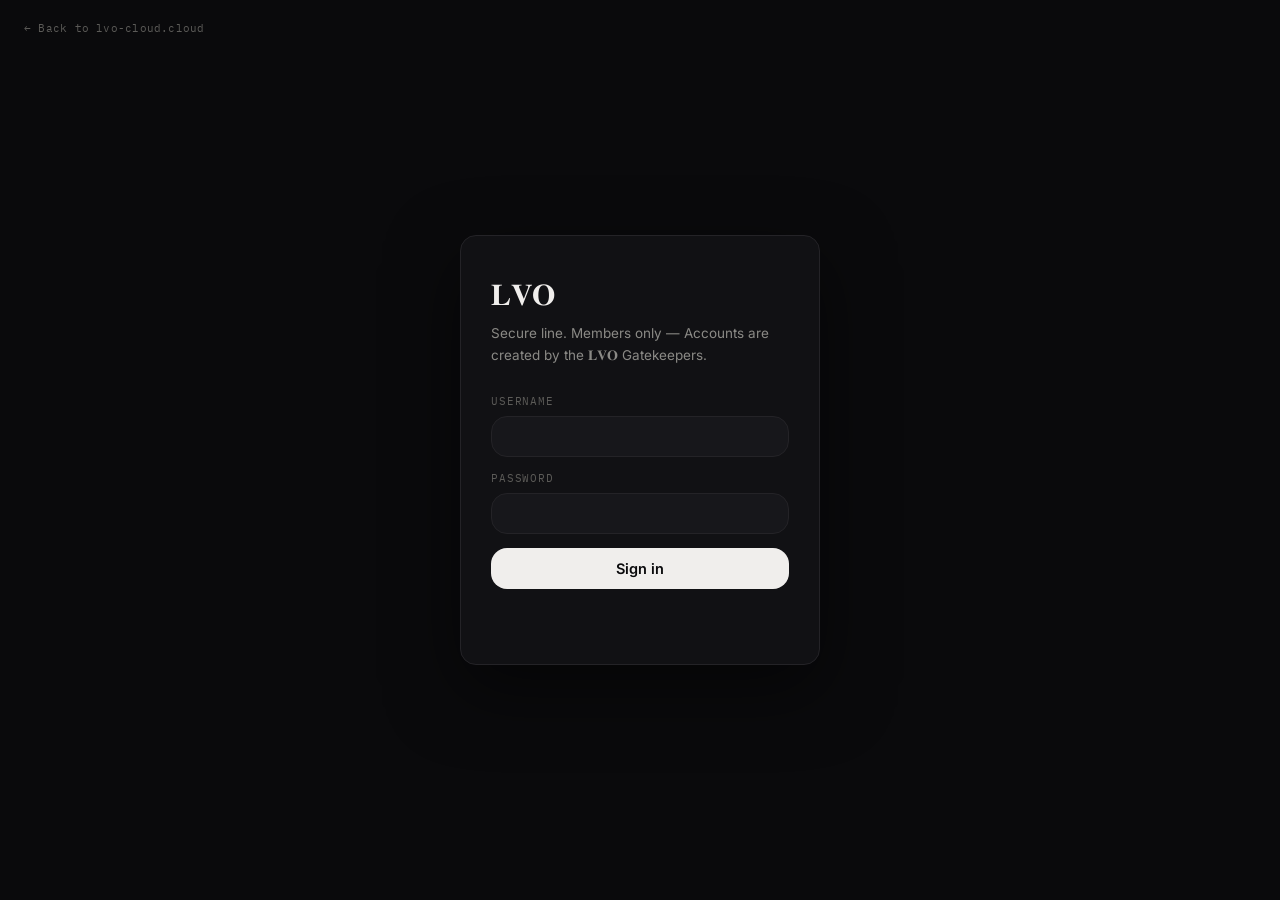
<file: index.html>
<!DOCTYPE html>
<html lang="en">
<head>
<meta charset="UTF-8" />
<meta name="viewport" content="width=device-width, initial-scale=1, maximum-scale=1, viewport-fit=cover" />
<title>𝐋𝐕𝐎 — chat</title>
<link rel="preconnect" href="https://fonts.googleapis.com">
<link rel="preconnect" href="https://fonts.gstatic.com" crossorigin>
<link href="https://fonts.googleapis.com/css2?family=Fraunces:opsz,wght@9..144,500;9..144,600&family=Inter:wght@400;500;600&family=IBM+Plex+Mono:wght@400;500&display=swap" rel="stylesheet">
<link rel="stylesheet" href="app.css?v=20260908c" />
<link rel="icon" type="image/png" href="assets/logo.png"/>
<link rel="apple-touch-icon" href="assets/logo.png"/>

<!--
  TEAMS-STYLE ADDITIONS (new).
  This block is self-contained so it works even before app.css picks up
  matching rules — it only defines classes that didn't exist before
  (top-tabs, search, calendar, news). It reuses your existing CSS
  variables (--panel-raised, etc.) where they're already relied on
  elsewhere in the app, and falls back sanely if they're undefined.
-->
<style>
  :root{
    --teams-accent: var(--accent, #5b5fc7);
    --teams-accent-hover: var(--accent-hover, #4649a8);
    --teams-border: var(--border, rgba(127,127,127,.18));
    --teams-surface: var(--panel-raised, #1e1f26);
  }

  /* ---- top tab row (Chat / Calendar / News), Teams left-rail style ---- */
  .top-tabs{
    display:flex;
    gap:4px;
    padding:8px 10px 4px;
    border-bottom:1px solid var(--teams-border);
  }
  .top-tab{
    flex:1;
    display:flex;
    flex-direction:column;
    align-items:center;
    gap:2px;
    padding:7px 4px;
    border:none;
    background:transparent;
    border-radius:8px;
    cursor:pointer;
    font-family:inherit;
    font-size:11px;
    color:inherit;
    opacity:.65;
  }
  .top-tab .top-tab-icon{ font-size:16px; line-height:1; }
  .top-tab:hover{ opacity:.9; background:rgba(127,127,127,.08); }
  .top-tab.active{ opacity:1; background:rgba(91,95,199,.14); color:var(--teams-accent); box-shadow:inset 0 0 0 1px rgba(91,95,199,.35); }

  /* ---- global search (Teams "Search or type a command") ---- */
  .global-search{ position:relative; padding:8px 10px; }
  .global-search input{
    width:100%;
    box-sizing:border-box;
    padding:8px 10px 8px 30px;
    border-radius:6px;
    border:1px solid var(--teams-border);
    background:rgba(127,127,127,.08);
    color:inherit;
    font-family:inherit;
    font-size:13px;
  }
  .global-search::before{
    content:"🔍";
    position:absolute;
    left:19px; top:17px;
    font-size:12px;
    opacity:.6;
    pointer-events:none;
  }
  .search-results{
    position:absolute;
    left:10px; right:10px; top:100%;
    z-index:40;
    background:var(--teams-surface);
    border:1px solid var(--teams-border);
    border-radius:8px;
    box-shadow:0 8px 24px rgba(0,0,0,.35);
    max-height:70vh;
    overflow-y:auto;
    padding:6px 0;
  }
  .search-results.hidden{ display:none; }
  .search-section-label{
    font-size:10.5px; letter-spacing:.06em; text-transform:uppercase;
    opacity:.55; padding:8px 12px 4px;
  }
  .search-result-row{
    display:flex; align-items:center; gap:8px;
    width:100%; text-align:left;
    padding:7px 12px;
    border:none; background:transparent; color:inherit;
    font-family:inherit; font-size:13px; cursor:pointer;
  }
  .search-result-row:hover{ background:rgba(127,127,127,.1); }
  .search-result-sub{ opacity:.6; font-size:11.5px; margin-left:auto; padding-left:8px; white-space:nowrap; }
  .search-empty{ padding:10px 12px; opacity:.6; font-size:12.5px; }

  /* ---- shared full-pane view (Calendar / News sit where chat sits) ---- */
  .full-view{ padding:22px 26px; overflow-y:auto; height:100%; box-sizing:border-box; }
  .full-view-header{
    display:flex; align-items:center; justify-content:space-between;
    margin-bottom:16px; gap:12px; flex-wrap:wrap;
  }
  .full-view-header h1{ font-family:'Fraunces', serif; font-size:22px; margin:0; }

  /* ---- calendar ---- */
  .cal-nav{ display:flex; align-items:center; gap:10px; }
  .cal-nav button{ background:transparent; border:1px solid var(--teams-border); border-radius:6px; color:inherit; cursor:pointer; padding:4px 9px; }
  .cal-month-label{ font-weight:600; min-width:150px; text-align:center; }
  .calendar-grid{
    display:grid; grid-template-columns:repeat(7,1fr); gap:6px; margin-bottom:20px;
  }
  .calendar-dow{ text-align:center; font-size:11px; opacity:.55; padding-bottom:4px; text-transform:uppercase; letter-spacing:.05em; }
  .calendar-day{
    min-height:78px; border:1px solid var(--teams-border); border-radius:8px;
    padding:6px; font-size:12px; cursor:pointer; position:relative;
    display:flex; flex-direction:column; gap:3px;
  }
  .calendar-day.other-month{ opacity:.35; }
  .calendar-day.today{ box-shadow:inset 0 0 0 2px var(--teams-accent); }
  .calendar-day.selected{ background:rgba(91,95,199,.14); }
  .calendar-day .day-num{ font-weight:600; }
  .calendar-day .day-dot-row{ display:flex; gap:3px; flex-wrap:wrap; }
  .calendar-day .day-dot{ width:6px; height:6px; border-radius:50%; background:var(--teams-accent); }
  .day-events-panel{ border-top:1px solid var(--teams-border); padding-top:14px; }
  .event-item{
    display:flex; gap:10px; align-items:flex-start;
    padding:10px 12px; border:1px solid var(--teams-border); border-radius:8px; margin-bottom:8px;
  }
  .event-time{ font-family:'IBM Plex Mono', monospace; font-size:12px; opacity:.7; min-width:56px; }
  .event-body{ flex:1; }
  .event-title{ font-weight:600; margin-bottom:2px; }
  .event-desc{ opacity:.75; font-size:12.5px; }
  .event-remove{ background:none; border:none; color:inherit; opacity:.5; cursor:pointer; }
  .event-remove:hover{ opacity:1; }

  /* ---- news / announcements feed ---- */
  .news-compose{ border:1px solid var(--teams-border); border-radius:10px; padding:14px; margin-bottom:20px; }
  .news-compose input, .news-compose textarea{
    width:100%; box-sizing:border-box; padding:9px 10px; border-radius:6px;
    border:1px solid var(--teams-border); background:rgba(127,127,127,.06);
    color:inherit; font-family:inherit; font-size:13.5px; margin-bottom:8px;
  }
  .news-compose textarea{ min-height:70px; resize:vertical; }
  .news-post{ border:1px solid var(--teams-border); border-radius:10px; padding:16px; margin-bottom:14px; }
  .news-post.pinned{ box-shadow:inset 0 0 0 1px var(--teams-accent); }
  .news-post-head{ display:flex; align-items:baseline; gap:8px; margin-bottom:6px; }
  .news-post-title{ font-weight:700; font-size:15px; }
  .news-post-meta{ opacity:.55; font-size:11.5px; margin-left:auto; }
  .news-post-body{ white-space:pre-wrap; font-size:13.5px; line-height:1.5; }
  .news-pin-tag{ font-size:10px; text-transform:uppercase; letter-spacing:.05em; color:var(--teams-accent); border:1px solid var(--teams-accent); border-radius:4px; padding:1px 5px; }

  /* ---- mobile: calendar/news share the chat-back-btn's existing
     show/hide-on-mobile rule (it's already wired to your breakpoint),
     so #calendar-back-btn/#news-back-btn need no extra media query.
     The grid itself still needs to shrink so 7 columns fit a phone
     screen. ---- */
  @media (max-width: 560px){
    .full-view{ padding:14px 12px; }
    .full-view-header{ gap:8px; }
    .full-view-header h1{ font-size:18px; }
    .cal-nav{ gap:6px; flex-wrap:wrap; }
    .cal-month-label{ min-width:auto; font-size:13px; }
    .calendar-grid{ gap:3px; }
    .calendar-day{ min-height:44px; padding:3px; font-size:10px; border-radius:5px; }
    .calendar-day .day-dot{ width:4px; height:4px; }
    .news-post{ padding:12px; }
  }
</style>
</head>
<body>

<!-- ---------------- Login ---------------- -->
<section id="login-screen">
  <a class="back-to-site login-back" href="https://online.lvo-cloud.cloud">← Back to lvo-cloud.cloud</a>
  <form class="login-card" id="login-form">
    <p class="wordmark">𝐋𝐕𝐎</p>
    <p class="tagline">Secure line. Members only — Accounts are created by the 𝐋𝐕𝐎 Gatekeepers.</p>

    <div class="field">
      <label for="login-username">Username</label>
      <input id="login-username" type="text" autocomplete="username" required />
    </div>
    <div class="field">
      <label for="login-password">Password</label>
      <input id="login-password" type="password" autocomplete="current-password" required />
    </div>
    <button class="btn" type="submit" id="login-submit">Sign in</button>
    <p class="error-text" id="login-error"></p>
  </form>
</section>

<!-- ---------------- Force password change (first login) ---------------- -->
<div class="modal-backdrop hidden" id="pwd-modal">
  <div class="modal">
    <h2>Set a new password</h2>
    <p class="subhead">Your admin created this account with a temporary password. Choose your own before continuing.</p>
    <div class="field">
      <label for="pwd-new">New password (8+ characters)</label>
      <input id="pwd-new" type="password" autocomplete="new-password" />
    </div>
    <p class="error-text" id="pwd-error"></p>
    <div class="modal-actions">
      <button class="btn" id="pwd-save">Save and continue</button>
    </div>
  </div>
</div>

<!-- ---------------- App ---------------- -->
<section id="app-screen" class="hidden">
  <aside class="rail" id="rail">
    <div class="rail-header">
      <p class="rail-brand">𝐋𝐕𝐎</p>
      <a class="back-to-site" href="https://online.lvo-cloud.cloud">← lvo-cloud.cloud</a>
      <div class="me-row">
        <div class="avatar avatar-sm" id="me-avatar"></div>
        <span class="me-name" id="me-name"></span>
        <span class="leader-badge hidden" id="leader-badge">LEADER</span>
        <button class="icon-btn" id="open-avatar-modal" title="Change your image">✎</button>
      </div>
    </div>

    <!-- NEW: Teams-style top tabs -->
    <nav class="top-tabs" id="top-tabs">
      <button class="top-tab active" data-tab="chat" type="button">
        <span class="top-tab-icon">💬</span><span>Chat</span>
      </button>
      <button class="top-tab" data-tab="calendar" type="button">
        <span class="top-tab-icon">📅</span><span>Calendar</span>
      </button>
      <button class="top-tab" data-tab="news" type="button">
        <span class="top-tab-icon">📰</span><span>News</span>
      </button>
    </nav>

    <!-- NEW: global search (Teams "Search or type a command") -->
    <div class="global-search">
      <input id="global-search-input" type="text" placeholder="Search people, channels, messages…" autocomplete="off" />
      <div class="search-results hidden" id="search-results"></div>
    </div>

    <div id="chat-rail-lists">
      <p class="roster-label" id="channels-label">CHANNELS</p>
      <div class="roster-list channels-list" id="channels-list">
        <p class="roster-empty">Loading…</p>
      </div>

      <p class="roster-label">RECENT CHATS</p>
      <div class="roster-list" id="roster-list">
        <p class="roster-empty">Loading…</p>
      </div>
    </div>

    <div class="rail-footer">
      <button class="icon-btn settings-btn" id="settings-btn" title="Settings">⚙</button>
      <div class="settings-popover hidden" id="settings-popover">
        <button class="settings-item" id="settings-avatar-btn">Change profile picture</button>
        <button class="settings-item hidden" id="admin-link">Admin panel</button>
        <div class="settings-divider"></div>
        <button class="settings-item danger" id="logout-btn">Log out</button>
      </div>
    </div>
  </aside>

  <main class="chat-pane" id="chat-pane">
    <div id="chat-empty" class="chat-empty">Pick a channel or a member from the left to start a conversation.</div>

    <div id="chat-active" class="hidden" style="display:contents;">
      <div class="chat-header">
        <button class="icon-btn chat-back-btn" id="chat-back-btn" title="Back">
          <svg viewBox="0 0 24 24" width="20" height="20" fill="none" stroke="currentColor" stroke-width="2" stroke-linecap="round" stroke-linejoin="round"><path d="M15 18l-6-6 6-6"/></svg>
        </button>
        <div class="avatar avatar-lg" id="peer-avatar"></div>
        <div>
          <div class="chat-peer-name" id="peer-name"></div>
          <div class="chat-status"><span class="status-dot" id="status-dot"></span><span id="status-text">Connecting…</span></div>
        </div>
        <button class="icon-btn" id="mute-btn" style="margin-left:auto;" title="Mute notifications">🔔</button>
      </div>
      <div class="messages" id="messages"></div>

      <div class="attachment-preview hidden" id="attachment-preview"></div>

      <p class="error-text" id="composer-error"></p>
      <div class="composer" id="composer-row">
        <input
          type="file"
          id="composer-file-input"
          class="hidden"
          accept=".pdf,.txt,.png,.jpg,.jpeg,.gif,.webp,.heic,.mp3,.wav,.m4a,.aac,.ogg,.flac,.mp4,.mov,.webm,.avi,.mkv"
          multiple
        />
        <div class="composer-pill">
          <button class="icon-btn" type="button" id="composer-attach-btn" title="Attach a file">📎</button>
          <button class="icon-btn" type="button" id="composer-gif-btn" title="Send a GIF">GIF</button>
          <textarea id="composer-input" placeholder="Message…"></textarea>
        </div>
        <button class="composer-send-btn" id="composer-send" title="Send">
          <svg viewBox="0 0 24 24" width="18" height="18" fill="currentColor"><path d="M3 20l18-8L3 4v6l12 2-12 2z"/></svg>
        </button>
      </div>
      <div class="composer-locked hidden" id="composer-locked">Only admins can post in this channel.</div>
    </div>

    <!-- NEW: Calendar view -->
    <div id="calendar-view" class="full-view hidden">
      <div class="full-view-header">
        <button class="icon-btn chat-back-btn" id="calendar-back-btn" title="Back">
          <svg viewBox="0 0 24 24" width="20" height="20" fill="none" stroke="currentColor" stroke-width="2" stroke-linecap="round" stroke-linejoin="round"><path d="M15 18l-6-6 6-6"/></svg>
        </button>
        <h1>Calendar</h1>
        <div class="cal-nav">
          <button id="cal-prev" type="button">←</button>
          <span class="cal-month-label" id="cal-month-label"></span>
          <button id="cal-next" type="button">→</button>
          <button class="btn hidden" id="cal-new-event-btn" type="button" style="width:auto;margin-left:10px;">+ New event</button>
        </div>
      </div>
      <div class="calendar-grid" id="calendar-dow-row"></div>
      <div class="calendar-grid" id="calendar-grid"></div>
      <div class="day-events-panel">
        <h2 id="cal-selected-day-label" style="font-size:14px; opacity:.75; font-weight:600;"></h2>
        <div id="cal-day-events"></div>
      </div>
    </div>

    <!-- NEW: News / announcements view -->
    <div id="news-view" class="full-view hidden">
      <div class="full-view-header">
        <button class="icon-btn chat-back-btn" id="news-back-btn" title="Back">
          <svg viewBox="0 0 24 24" width="20" height="20" fill="none" stroke="currentColor" stroke-width="2" stroke-linecap="round" stroke-linejoin="round"><path d="M15 18l-6-6 6-6"/></svg>
        </button>
        <h1>News</h1>
      </div>
      <div class="news-compose hidden" id="news-compose">
        <input id="news-title-input" type="text" placeholder="Headline…" />
        <textarea id="news-body-input" placeholder="What's the update?"></textarea>
        <label style="font-size:12.5px; opacity:.8; display:flex; gap:6px; align-items:center; margin-bottom:8px;">
          <input type="checkbox" id="news-pin-checkbox" style="width:auto;" /> Pin to top
        </label>
        <p class="error-text" id="news-error"></p>
        <button class="btn" id="news-post-btn" style="width:auto;">Post news</button>
      </div>
      <div id="news-feed"></div>
    </div>
  </main>
</section>

<!-- ---------------- New calendar event modal ---------------- -->
<div class="modal-backdrop hidden" id="event-modal">
  <div class="modal">
    <h2>New event</h2>
    <p class="subhead">Visible to everyone on the Calendar tab.</p>
    <div class="field">
      <label for="event-title">Title</label>
      <input id="event-title" type="text" />
    </div>
    <div class="form-row">
      <div class="field">
        <label for="event-date">Date</label>
        <input id="event-date" type="date" />
      </div>
      <div class="field">
        <label for="event-time">Time (optional)</label>
        <input id="event-time" type="time" />
      </div>
    </div>
    <div class="field">
      <label for="event-desc">Description (optional)</label>
      <input id="event-desc" type="text" />
    </div>
    <p class="error-text" id="event-error"></p>
    <div class="modal-actions">
      <button class="btn btn-secondary" id="event-cancel" style="width:auto;">Cancel</button>
      <button class="btn" id="event-save" style="width:auto;">Create event</button>
    </div>
  </div>
</div>

<!-- ---------------- Avatar settings modal ---------------- -->
<div class="modal-backdrop hidden" id="avatar-modal">
  <div class="modal">
    <h2>Your image</h2>
    <p class="subhead">Shown to other members in the roster and in chat.</p>

    <div class="tab-row">
      <button class="tab-btn active" data-tab="presets">Choose an icon</button>
      <button class="tab-btn" data-tab="upload">Upload a photo</button>
    </div>

    <div id="tab-presets">
      <div class="preset-grid" id="preset-grid"></div>
    </div>

    <div id="tab-upload" class="hidden">
      <div class="upload-row">
        <div class="avatar avatar-xl" id="upload-preview"></div>
        <input type="file" id="upload-input" accept="image/*" />
      </div>
      <p class="hint-text">JPG or PNG, under 350KB. It's resized to a small square avatar — no need to crop it yourself.</p>
    </div>

    <p class="error-text" id="avatar-error"></p>
    <div class="modal-actions">
      <button class="btn btn-secondary" id="avatar-cancel" style="width:auto;">Close</button>
    </div>
  </div>
</div>

<!-- ---------------- Create channel modal ---------------- -->
<div class="modal-backdrop hidden" id="channel-modal">
  <div class="modal">
    <h2>New channel</h2>
    <p class="subhead">Group channels: everyone added can post. Announcement channels: only you (or people you grant) can post — everyone else reads.</p>
    <div class="field">
      <label for="channel-name">Name</label>
      <input id="channel-name" type="text" placeholder="e.g. Vindex Ops" />
    </div>
    <div class="field">
      <label for="channel-icon">Symbol (optional)</label>
      <input id="channel-icon" type="text" maxlength="16" placeholder="e.g. 🛠️ or VX" />
    </div>
    <div class="tab-row">
      <button class="tab-btn active" data-channel-type="group">Group</button>
      <button class="tab-btn" data-channel-type="announcement">Announcement</button>
    </div>
    <p class="roster-label" style="padding-left:0;">MEMBERS</p>
    <div id="channel-member-picker" class="member-picker"></div>
    <p class="error-text" id="channel-error"></p>
    <div class="modal-actions">
      <button class="btn btn-secondary" id="channel-cancel" style="width:auto;">Cancel</button>
      <button class="btn" id="channel-create" style="width:auto;">Create channel</button>
    </div>
  </div>
</div>

<!-- ---------------- Manage channel modal ---------------- -->
<div class="modal-backdrop hidden" id="manage-channel-modal">
  <div class="modal">
    <h2 id="manage-channel-title">Manage channel</h2>
    <p class="subhead" id="manage-channel-subhead"></p>
    <div class="form-row">
      <input id="manage-channel-icon" type="text" maxlength="16" placeholder="Symbol (e.g. 🛠️ or VX)" />
      <button class="btn btn-secondary" id="manage-channel-icon-save" style="width:auto;">Save symbol</button>
    </div>
    <div id="manage-channel-members"></div>
    <p class="roster-label" style="padding-left:0;">ADD MEMBER</p>
    <div class="form-row">
      <select id="manage-channel-add-select"></select>
      <button class="btn btn-secondary" id="manage-channel-add-btn" style="width:auto;">Add</button>
    </div>
    <p class="error-text" id="manage-channel-error"></p>
    <div class="modal-actions">
      <button class="btn btn-danger" id="manage-channel-delete" style="width:auto;">Delete channel</button>
      <button class="btn btn-secondary" id="manage-channel-close" style="width:auto;">Close</button>
    </div>
  </div>
</div>

<!-- ---------------- Admin screen (in-page, no /admin.html route) ---------------- -->
<section id="admin-screen" class="hidden">
  <div class="admin-wrap">
    <div class="admin-top">
      <h1 class="admin-title">𝐋𝐕𝐎 — admin</h1>
      <button class="back-link" id="close-admin">← Back to chat</button>
    </div>

    <div class="card">
      <h2>ADD A MEMBER</h2>
      <div class="form-row">
        <input id="new-username" placeholder="username" />
        <input id="new-displayname" placeholder="display name (optional)" />
      </div>
      <div class="form-row">
        <input id="new-password" placeholder="temporary password (8+ chars)" type="text" />
        <button class="btn" id="create-btn" style="width:auto;">Add member</button>
      </div>
      <p class="hint-text">Give them the username and temporary password directly — they'll be asked to set their own password the first time they sign in.</p>
      <p class="error-text" id="create-error"></p>
    </div>

    <div class="card">
      <h2>MEMBERS</h2>
      <div id="user-list"></div>
    </div>

    <div class="card">
      <div class="admin-top" style="margin-bottom:14px;">
        <h2 style="margin:0;">CHANNELS</h2>
        <button class="btn btn-secondary" id="admin-new-channel" style="width:auto;">+ New channel</button>
      </div>
      <div id="admin-channel-list"></div>
    </div>

    <div class="card">
      <h2>DIRECT MESSAGES</h2>
      <p class="hint-text" style="margin-top:0;">Direct messages are stored in plaintext and are visible to admins. Click a thread to review its full message history.</p>
      <div id="dm-thread-list"></div>
    </div>
  </div>
</section>

<!-- ---------------- Admin DM viewer (read-only) ---------------- -->
<div class="modal-backdrop hidden" id="admin-dm-viewer-modal">
  <div class="modal admin-dm-viewer-modal">
    <div class="chat-header" style="padding:0 0 12px;">
      <div id="admin-dm-viewer-title" class="chat-peer-name"></div>
      <button class="icon-btn" id="admin-dm-viewer-close" title="Close" style="margin-left:auto;">✕</button>
    </div>
    <p class="hint-text" style="margin-top:0;">Read-only admin view. This thread's messages are not editable here.</p>
    <div class="messages" id="admin-dm-viewer-messages" style="max-height:60vh; overflow-y:auto;"></div>
  </div>
</div>

<!-- ---------------- Message bubble template (cloned by app.js per message) ---------------- -->
<template id="message-template">
  <div class="message" data-message-id="" data-from="">
    <div class="avatar avatar-sm message-avatar"></div>
    <div class="message-body">
      <div class="message-meta">
        <span class="message-author"></span>
        <span class="message-time"></span>
      </div>
      <div class="message-bubble">
        <div class="message-attachments"></div>
        <div class="message-text"></div>
      </div>
      <div class="message-reactions hidden"></div>
    </div>
    <div class="message-hover-actions">
      <button class="icon-btn message-heart-btn" type="button" title="React with ❤️">
        <svg viewBox="0 0 24 24" width="15" height="15" fill="none" stroke="currentColor" stroke-width="1.6" stroke-linecap="round" stroke-linejoin="round">
          <path d="M12 20.5s-7.5-4.6-9.9-9.1C.6 8 2 4.6 5.3 3.9c2-.45 3.9.4 5 2 .8 1.15.9 1.15 1.7 0 1.1-1.6 3-2.45 5-2 3.3.7 4.7 4.1 3.2 7.5-2.4 4.5-9.9 9.1-9.9 9.1z"/>
        </svg>
      </button>
      <button class="icon-btn message-react-btn" type="button" title="Add reaction">
        <svg viewBox="0 0 20 20" width="16" height="16" fill="none" stroke="currentColor" stroke-width="1.4" stroke-linecap="round" stroke-linejoin="round">
          <circle cx="8" cy="8" r="6.3"/>
          <path d="M5.4 8.8c.55.95 1.55 1.6 2.6 1.6s2.05-.65 2.6-1.6"/>
          <circle cx="6" cy="6.6" r="0.55" fill="currentColor" stroke="none"/>
          <circle cx="10" cy="6.6" r="0.55" fill="currentColor" stroke="none"/>
          <path d="M15 11.5v4.4M12.8 13.7h4.4" stroke-width="1.6"/>
        </svg>
      </button>
      <button class="icon-btn message-translate-btn" type="button" title="Translate">🌐</button>
      <button class="icon-btn message-delete-btn hidden" type="button" title="Delete message (admin)">
        <svg viewBox="0 0 24 24" width="15" height="15" fill="none" stroke="currentColor" stroke-width="1.6" stroke-linecap="round" stroke-linejoin="round">
          <path d="M4 7h16M9 7V5a1 1 0 0 1 1-1h4a1 1 0 0 1 1 1v2m-8 0v12a1 1 0 0 0 1 1h6a1 1 0 0 0 1-1V7"/>
        </svg>
      </button>
    </div>
  </div>
</template>

<!-- ---------------- Reaction pill template (cloned per emoji group under a message) ---------------- -->
<template id="reaction-pill-template">
  <button class="reaction-pill" type="button" data-emoji="">
    <span class="reaction-emoji"></span>
    <span class="reaction-count"></span>
  </button>
</template>

<!-- ---------------- Reaction picker popup ---------------- -->
<div class="reaction-picker hidden" id="reaction-picker">
  <emoji-picker id="emoji-picker-el"></emoji-picker>
</div>

<!-- ---------------- Attachment bubble template (cloned by app.js per message) ---------------- -->
<template id="attachment-bubble-template">
  <div class="attachment-bubble" data-kind="">
    <a class="attachment-image-link" href="#" target="_blank" rel="noopener">
      <img class="attachment-image hidden" alt="" />
    </a>
    <div class="attachment-file hidden">
      <span class="attachment-file-icon"></span>
      <div class="attachment-file-meta">
        <span class="attachment-file-name"></span>
        <span class="attachment-file-size"></span>
      </div>
      <a class="attachment-download-link" href="#" download>⬇</a>
    </div>
    <audio class="attachment-audio hidden" controls></audio>
    <video class="attachment-video hidden" controls></video>
  </div>
</template>

<!-- ---------------- Lightbox for image/video attachments ---------------- -->
<div class="modal-backdrop hidden" id="lightbox-modal">
  <div class="modal lightbox-modal">
    <button class="icon-btn lightbox-close" id="lightbox-close" title="Close">✕</button>
    <img class="lightbox-image hidden" id="lightbox-image" alt="" />
    <video class="lightbox-video hidden" id="lightbox-video" controls></video>
  </div>
</div>

<!-- ---------------- GIF search modal (GIPHY) ---------------- -->
<div class="modal-backdrop hidden" id="gif-modal">
  <div class="modal gif-modal">
    <h2>Send a GIF</h2>
    <div class="field">
      <input id="gif-search-input" type="text" placeholder="Search GIPHY…" />
    </div>
    <div class="gif-grid" id="gif-grid"></div>
    <p class="error-text" id="gif-error"></p>
    <div class="modal-actions">
      <button class="btn btn-secondary" id="gif-cancel" style="width:auto;">Close</button>
    </div>
  </div>
</div>

<script src="app.js?v=20260908c"></script>
</body>
</html>
</file>
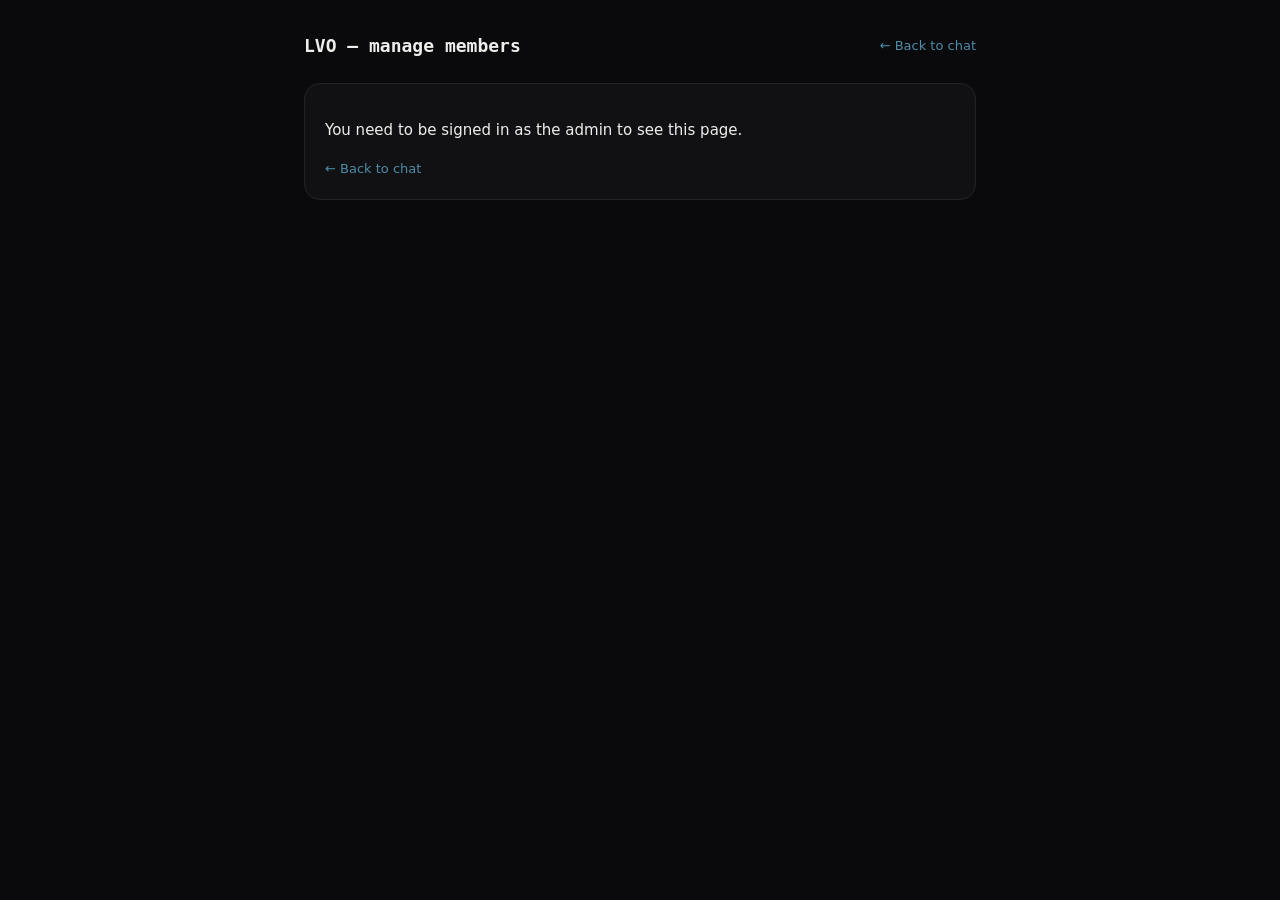
<file: admin.html>
<!DOCTYPE html>
<html lang="en">
<head>
<meta charset="UTF-8" />
<meta name="viewport" content="width=device-width, initial-scale=1" />
<title>LVO — manage members</title>
<link rel="stylesheet" href="app.css" />
<style>
  .admin-wrap { max-width: 720px; margin: 0 auto; padding: 32px 24px 80px; }
  .admin-top { display: flex; align-items: center; justify-content: space-between; margin-bottom: 24px; }
  .admin-title { font-family: var(--font-mono); font-size: 18px; margin: 0; }
  .card { border: 1px solid var(--hairline); border-radius: var(--radius); background: var(--panel); padding: 20px; margin-bottom: 20px; }
  .card h2 { font-size: 14px; margin: 0 0 14px; color: var(--text-muted); font-family: var(--font-mono); font-weight: 500; }
  .form-row { display: flex; gap: 10px; margin-bottom: 10px; flex-wrap: wrap; }
  .form-row input { flex: 1; min-width: 140px; }
  .user-row { display: flex; align-items: center; gap: 10px; padding: 10px 0; border-bottom: 1px solid var(--hairline); }
  .user-row:last-child { border-bottom: none; }
  .user-meta { flex: 1; min-width: 0; }
  .user-id { font-family: var(--font-mono); font-size: 12.5px; color: var(--text-muted); }
  .user-actions { display: flex; gap: 6px; }
  .user-actions button { font-size: 12px; padding: 6px 10px; width: auto; }
  .back-link { color: var(--accent); font-size: 13px; text-decoration: none; }
</style>
</head>
<body>
<div class="admin-wrap">
  <div class="admin-top">
    <h1 class="admin-title">LVO — manage members</h1>
    <a class="back-link" href="index.html">← Back to chat</a>
  </div>

  <div id="not-admin" class="card hidden">
    <p>You need to be signed in as the admin to see this page.</p>
    <a class="back-link" href="index.html">← Back to chat</a>
  </div>

  <div id="admin-content" class="hidden">
    <div class="card">
      <h2>ADD A MEMBER</h2>
      <div class="form-row">
        <input id="new-username" placeholder="username" />
        <input id="new-displayname" placeholder="display name (optional)" />
      </div>
      <div class="form-row">
        <input id="new-password" placeholder="temporary password (8+ chars)" type="text" />
        <button class="btn" id="create-btn" style="width:auto;">Add member</button>
      </div>
      <p class="hint-text">Give them the username and temporary password directly — they'll be asked to set their own password the first time they sign in.</p>
      <p class="error-text" id="create-error"></p>
    </div>

    <div class="card">
      <h2>MEMBERS</h2>
      <div id="user-list"></div>
    </div>
  </div>
</div>

<script src="admin.js"></script>
</body>
</html>
</file>
<file: app.css>
/* Fonts are now loaded via <link> tags in index.html's <head> instead of
   an @import here — an @import inside CSS forces the browser to fetch
   and parse this whole file before it even discovers the font request,
   adding a full extra round trip before text renders. */

:root {
  --ink: #0a0a0c;
  --panel: #111114;
  --panel-raised: #17171b;
  --hairline: #242327;
  --text: #f0eeec;
  --text-muted: #8b8a86;
  --text-faint: #5c5b58;
  --accent: #4e8ca8;
  --accent-dim: #2c4e5c;
  --accent-2: #7c5cff;
  --leader: #c8a96e;
  --danger: #b3564a;
  --radius: 16px;
  --radius-sm: 10px;
  --font-ui: 'Inter', system-ui, sans-serif;
  --font-serif: 'Fraunces', serif;
  --font-mono: 'IBM Plex Mono', ui-monospace, monospace;
  /* iOS/Android safe areas (notch, status bar, home indicator). Falls
     back to 0px on devices/browsers that don't support env(), so these
     are safe to use unconditionally rather than only inside a mobile
     media query. */
  --safe-top: env(safe-area-inset-top, 0px);
  --safe-bottom: env(safe-area-inset-bottom, 0px);
  --safe-left: env(safe-area-inset-left, 0px);
  --safe-right: env(safe-area-inset-right, 0px);
}

* { box-sizing: border-box; }

html, body {
  height: 100%;
  margin: 0;
  overflow: hidden; /* the app manages its own internal scroll regions */
}

body {
  background: var(--ink);
  color: var(--text);
  font-family: var(--font-ui);
  font-size: 15px;
  line-height: 1.5;
  -webkit-font-smoothing: antialiased;
  /* prevents the blue tap-highlight flash on iOS/Android when tapping
     roster rows, buttons, etc. */
  -webkit-tap-highlight-color: transparent;
}

button {
  font-family: inherit;
  cursor: pointer;
}

input, textarea {
  font-family: inherit;
  font-size: inherit;
  color: var(--text);
  background: var(--panel-raised);
  border: 1px solid var(--hairline);
  border-radius: var(--radius);
  padding: 10px 12px;
}
input::placeholder, textarea::placeholder { color: var(--text-faint); }
input:focus, textarea:focus, button:focus-visible {
  outline: none;
  border-color: var(--accent-dim);
}

.hidden { display: none !important; }

/* ---------- Login ---------- */

#login-screen {
  position: fixed;
  inset: 0;
  overflow-y: auto;
  display: flex;
  align-items: center;
  justify-content: center;
  padding: 24px;
  padding-top: calc(24px + var(--safe-top));
  padding-bottom: calc(24px + var(--safe-bottom));
}

.login-back {
  position: fixed;
  top: calc(20px + var(--safe-top));
  left: calc(24px + var(--safe-left));
  z-index: 5;
}

.login-card {
  width: 100%;
  max-width: 360px;
  border: 1px solid var(--hairline);
  border-radius: var(--radius);
  background: var(--panel);
  padding: 36px 30px;
  box-shadow: 0 24px 70px rgba(0, 0, 0, 0.5);
}

.wordmark {
  font-family: var(--font-serif);
  font-weight: 500;
  font-size: 30px;
  letter-spacing: -0.01em;
  color: var(--text);
  margin: 0 0 6px;
}

.tagline {
  color: var(--text-muted);
  font-size: 13.5px;
  line-height: 1.6;
  margin: 0 0 28px;
}

.field {
  display: flex;
  flex-direction: column;
  gap: 6px;
  margin-bottom: 14px;
}
.field label {
  font-family: var(--font-mono);
  font-size: 10.5px;
  letter-spacing: 0.08em;
  text-transform: uppercase;
  color: var(--text-faint);
}

.btn {
  font-family: var(--font-ui);
  font-size: 14.5px;
  border: none;
  border-radius: var(--radius);
  padding: 12px 16px;
  font-weight: 600;
  background: var(--text);
  color: var(--ink);
  width: 100%;
  transition: background .15s;
}
.btn:hover { background: var(--accent); color: var(--text); }
.btn:disabled { opacity: 0.35; cursor: default; }

.btn-secondary {
  background: transparent;
  border: 1px solid var(--hairline);
  color: var(--text);
}
.btn-secondary:hover { border-color: var(--accent-dim); background: var(--panel-raised); }

.btn-danger {
  background: transparent;
  border: 1px solid var(--danger);
  color: var(--danger);
}
.btn-danger:hover { background: rgba(179, 86, 74, 0.12); }

.error-text {
  color: var(--danger);
  font-size: 13px;
  margin-top: 10px;
  min-height: 16px;
}

.hint-text {
  color: var(--text-faint);
  font-size: 12px;
  margin-top: 16px;
  line-height: 1.6;
}

/* ---------- App shell ---------- */

#app-screen {
  position: fixed;
  inset: 0;
  overflow: hidden;
  display: grid;
  grid-template-columns: 280px 1fr;
  grid-template-rows: 100%;
}

.rail {
  background: var(--ink);
  border-right: 1px solid var(--hairline);
  display: flex;
  flex-direction: column;
  min-width: 0;
  min-height: 0;
  height: 100%;
  overflow: hidden;
}

.rail-header {
  padding: 20px 16px 16px;
  padding-top: calc(20px + var(--safe-top));
  border-bottom: 1px solid var(--hairline);
  flex: 0 0 auto;
}

.rail-brand {
  font-family: var(--font-serif);
  font-weight: 500;
  font-size: 19px;
  letter-spacing: -0.01em;
  margin: 0 0 4px;
}

.back-to-site {
  display: inline-block;
  font-family: var(--font-mono);
  font-size: 11px;
  letter-spacing: 0.02em;
  color: var(--text-faint);
  text-decoration: none;
  margin: 0 0 14px;
}
.back-to-site:hover { color: var(--accent); }

.me-row {
  display: flex;
  align-items: center;
  gap: 10px;
}

.me-name {
  font-size: 13px;
  font-weight: 500;
  flex: 1;
  min-width: 0;
  overflow: hidden;
  text-overflow: ellipsis;
  white-space: nowrap;
}

.leader-badge {
  font-size: 10px;
  font-family: var(--font-mono);
  letter-spacing: 0.05em;
  color: var(--leader);
  border: 1px solid var(--leader);
  border-radius: var(--radius);
  padding: 3px 7px;
  white-space: nowrap;
}

.icon-btn {
  background: transparent;
  border: none;
  color: var(--text-muted);
  padding: 4px;
  border-radius: var(--radius);
  display: flex;
  flex-shrink: 0;
}
.icon-btn:hover { color: var(--text); background: var(--panel-raised); }

.roster-label {
  padding: 16px 16px 8px;
  font-size: 11px;
  letter-spacing: 0.1em;
  text-transform: uppercase;
  color: var(--text-faint);
  font-family: var(--font-mono);
  flex: 0 0 auto;
}

.roster-list {
  overflow-y: auto;
  -webkit-overflow-scrolling: touch;
  padding: 0 8px 8px;
  min-height: 0;
}

/* Members list takes remaining space; channels list is capped so a long
   channel list can't push the members list (or the rail footer) off
   screen — each scrolls independently instead of the whole page. */
#roster-list { flex: 1 1 auto; }
#channels-list { flex: 0 1 auto; max-height: 34vh; }

.roster-item {
  display: flex;
  align-items: center;
  gap: 10px;
  width: 100%;
  padding: 9px 8px;
  border: none;
  background: transparent;
  border-radius: var(--radius);
  text-align: left;
  color: var(--text);
}
.roster-item:hover { background: var(--panel-raised); }
.roster-item.active { background: linear-gradient(135deg, var(--accent-dim), rgba(124, 92, 255, 0.16)); }
.roster-item.active .avatar { box-shadow: 0 0 0 2px var(--ink), 0 0 0 4px var(--accent-2); }

.roster-name {
  font-size: 13.5px;
  flex: 1;
  min-width: 0;
  overflow: hidden;
  text-overflow: ellipsis;
  white-space: nowrap;
}

.roster-empty {
  color: var(--text-faint);
  font-size: 13px;
  padding: 16px;
  line-height: 1.6;
}

.rail-footer {
  padding: 12px 16px;
  padding-bottom: calc(12px + var(--safe-bottom));
  border-top: 1px solid var(--hairline);
  flex: 0 0 auto;
  position: relative;
  display: flex;
}

.settings-btn {
  width: 36px;
  height: 36px;
  align-items: center;
  justify-content: center;
  border: 1px solid var(--hairline);
  border-radius: var(--radius);
  font-size: 16px;
}
.settings-btn:hover { border-color: var(--accent-dim); background: var(--panel-raised); color: var(--text); }

.settings-popover {
  position: absolute;
  left: 16px;
  bottom: calc(58px + var(--safe-bottom));
  width: 216px;
  background: var(--panel);
  border: 1px solid var(--hairline);
  border-radius: var(--radius);
  padding: 6px;
  display: flex;
  flex-direction: column;
  gap: 2px;
  box-shadow: 0 10px 30px rgba(0, 0, 0, 0.45);
  z-index: 20;
}

.settings-item {
  display: block;
  width: 100%;
  text-align: left;
  background: transparent;
  border: none;
  color: var(--text);
  padding: 9px 10px;
  font-size: 13px;
  border-radius: var(--radius);
  text-decoration: none;
}
.settings-item:hover { background: var(--panel-raised); }
.settings-item.danger { color: var(--danger); }
.settings-divider {
  height: 1px;
  background: var(--hairline);
  margin: 4px 2px;
}

/* ---------- Avatar ---------- */

.avatar {
  border-radius: 50%;
  display: flex;
  align-items: center;
  justify-content: center;
  overflow: hidden;
  flex-shrink: 0;
  font-family: var(--font-serif);
  font-size: 16px;
  background: var(--panel-raised);
  color: var(--text);
}
.avatar img { width: 100%; height: 100%; object-fit: cover; }
.avatar svg { width: 55%; height: 55%; }
.avatar-sm { width: 34px; height: 34px; font-size: 15px; }
.avatar-lg { width: 44px; height: 44px; font-size: 19px; }
.avatar-xl { width: 64px; height: 64px; font-size: 30px; }

/* Group/announcement channel icons get a gradient instead of the flat
   panel background used for member avatars, so they read as distinct
   "spaces" in the list the way Instagram group threads do. */
.channel-icon {
  background: linear-gradient(135deg, var(--accent-2), #ff5c8d);
  color: #fff;
}

/* ---------- Chat pane ---------- */

.chat-pane {
  display: flex;
  flex-direction: column;
  min-width: 0;
  min-height: 0;
  height: 100%;
  overflow: hidden;
  background: var(--ink);
}

.chat-header {
  display: flex;
  align-items: center;
  gap: 12px;
  padding: 16px 24px;
  padding-top: calc(16px + var(--safe-top));
  border-bottom: 1px solid var(--hairline);
  flex: 0 0 auto;
}

/* Only shown on mobile (see media query) — returns to the roster/channel
   list instead of leaving the chat with nowhere to go back to. */
.chat-back-btn {
  display: none;
  width: 32px;
  height: 32px;
  align-items: center;
  justify-content: center;
  margin-left: -6px;
  border-radius: 50%;
}

.chat-peer-name {
  font-size: 15.5px;
  font-weight: 500;
}

.reset-session-btn { margin-left: auto; flex-shrink: 0; }

.chat-status {
  font-family: var(--font-mono);
  font-size: 11px;
  letter-spacing: 0.03em;
  color: var(--text-faint);
  display: flex;
  align-items: center;
  gap: 6px;
  margin-top: 2px;
}

.status-dot {
  width: 6px;
  height: 6px;
  border-radius: 50%;
  background: var(--text-faint);
  flex-shrink: 0;
}
.status-dot.secured { background: var(--accent); }
.status-dot.error { background: var(--danger); }

.chat-empty {
  flex: 1;
  display: flex;
  align-items: center;
  justify-content: center;
  color: var(--text-faint);
  font-size: 14px;
  text-align: center;
  padding: 40px;
}

.messages {
  flex: 1 1 auto;
  min-height: 0;
  overflow-y: auto;
  -webkit-overflow-scrolling: touch;
  padding: 22px 24px;
  display: flex;
  flex-direction: column;
  gap: 0;
}

/* Spacing between messages is margin-based (not a uniform flex gap) so
   grouped/consecutive messages from the same sender can sit tighter
   together, Instagram-DM style, instead of every message getting the
   same amount of breathing room regardless of who sent it. */
.messages > * { margin-top: 14px; }
.messages > *:first-child { margin-top: 0; }
.messages > .message.grouped { margin-top: 2px; }

.bubble-row {
  display: flex;
  gap: 8px;
  max-width: 70%;
}
.bubble-row.mine { align-self: flex-end; flex-direction: row-reverse; }

.bubble {
  padding: 10px 14px;
  border-radius: var(--radius);
  font-size: 14px;
  line-height: 1.5;
  word-break: break-word;
}
.bubble-row.theirs .bubble { background: var(--panel-raised); border: 1px solid var(--hairline); }
.bubble-row.mine .bubble { background: var(--accent-dim); border: 1px solid var(--accent); color: var(--text); }
.bubble-row.system { align-self: center; max-width: 90%; }
.bubble-row.system .bubble {
  background: transparent;
  color: var(--text-faint);
  font-family: var(--font-mono);
  font-size: 11.5px;
  letter-spacing: 0.02em;
  border: 1px dashed var(--hairline);
}

/* ---------- Messages-app style bubbles (avatar, name+time, bubble, reactions) ---------- */

.message {
  display: flex;
  gap: 10px;
  max-width: 66%;
  align-self: flex-start;
}
.message.mine {
  align-self: flex-end;
  flex-direction: row-reverse;
}

.message-avatar {
  margin-top: 18px;
  flex-shrink: 0;
}
/* Grouped messages (same sender, sent close together) hide the avatar
   and the name/time row, but keep the avatar's layout space reserved
   with visibility instead of display:none, so the text bubble above it
   doesn't jump out of alignment. */
.message.grouped .message-avatar { visibility: hidden; }
.message.grouped .message-meta { display: none; }

.message-body {
  display: flex;
  flex-direction: column;
  gap: 5px;
  min-width: 0;
}
.message.theirs .message-body { align-items: flex-start; }
.message.mine .message-body { align-items: flex-end; }

.message-meta {
  display: flex;
  align-items: baseline;
  gap: 8px;
  font-family: var(--font-mono);
  padding: 0 2px;
}
.message.mine .message-meta { flex-direction: row-reverse; }

.message-author {
  font-size: 11.5px;
  color: var(--text-muted);
  font-weight: 500;
  max-width: 220px;
  overflow: hidden;
  text-overflow: ellipsis;
  white-space: nowrap;
}
.message-time {
  font-size: 10.5px;
  color: var(--text-faint);
  white-space: nowrap;
}

.message-bubble {
  display: flex;
  flex-direction: column;
  gap: 6px;
  min-width: 0;
}
.message.theirs .message-bubble { align-items: flex-start; }
.message.mine .message-bubble { align-items: flex-end; }

.message-attachments { display: flex; flex-direction: column; gap: 6px; min-width: 0; }

.message-text {
  background: var(--panel-raised);
  border: none;
  border-radius: 20px;
  padding: 9px 14px;
  font-size: 14px;
  line-height: 1.5;
  word-break: break-word;
  max-width: 100%;
  white-space: pre-wrap;
}
.message.mine .message-text {
  background: linear-gradient(135deg, var(--accent) 0%, var(--accent-2) 100%);
  color: #fff;
}
.message.theirs .message-text { border-bottom-left-radius: 4px; }
.message.mine .message-text { border-bottom-right-radius: 4px; }

.message-reactions {
  display: flex;
  flex-wrap: wrap;
  gap: 4px;
  padding: 0 2px;
}
.message.mine .message-reactions { justify-content: flex-end; }

.reaction-pill {
  display: flex;
  align-items: center;
  gap: 4px;
  background: var(--panel-raised);
  border: 1px solid var(--hairline);
  border-radius: 999px;
  padding: 2px 8px;
  color: var(--text-muted);
}
.reaction-pill:hover { border-color: var(--accent-dim); }
.reaction-pill.mine-reaction { border-color: var(--accent); color: var(--text); }
.reaction-emoji { font-size: 13px; }
.reaction-count { font-family: var(--font-mono); font-size: 10.5px; }

.message-hover-actions {
  align-self: center;
  display: flex;
  gap: 2px;
  opacity: 0;
  pointer-events: none;
  transition: opacity .12s ease;
}
.message:hover .message-hover-actions,
.message:focus-within .message-hover-actions { opacity: 1; pointer-events: auto; }
.message-react-btn, .message-heart-btn {
  width: 28px;
  height: 28px;
  align-items: center;
  justify-content: center;
  border-radius: 50%;
  color: var(--text-faint);
}
.message-react-btn:hover { color: var(--text); background: var(--panel-raised); }
.message-heart-btn:hover { color: #ff5c8d; background: var(--panel-raised); }

/* ---------- Attachments (images, files, audio, video bubbles) ---------- */

.attachment-bubble { max-width: 280px; }

.attachment-image-link { display: block; line-height: 0; }
.attachment-image {
  display: block;
  width: 100%;
  max-height: 320px;
  object-fit: cover;
  border-radius: 16px;
  cursor: zoom-in;
  border: 1px solid var(--hairline);
}

.attachment-file {
  display: flex;
  align-items: center;
  gap: 10px;
  background: var(--panel-raised);
  border: 1px solid var(--hairline);
  border-radius: var(--radius);
  padding: 10px 12px;
  min-width: 220px;
}
.attachment-file-icon { font-size: 20px; flex-shrink: 0; }
.attachment-file-meta {
  display: flex;
  flex-direction: column;
  min-width: 0;
  flex: 1;
}
.attachment-file-name {
  font-size: 13px;
  overflow: hidden;
  text-overflow: ellipsis;
  white-space: nowrap;
}
.attachment-file-size {
  font-size: 11px;
  color: var(--text-faint);
  font-family: var(--font-mono);
}
.attachment-download-link {
  color: var(--accent);
  text-decoration: none;
  font-size: 16px;
  flex-shrink: 0;
  padding: 4px;
}
.attachment-download-link:hover { color: var(--text); }

.attachment-audio { display: block; width: 260px; max-width: 100%; }
.attachment-video {
  display: block;
  width: 100%;
  max-height: 320px;
  border-radius: 12px;
  cursor: pointer;
  border: 1px solid var(--hairline);
}

/* ---------- Composer attachment preview strip ---------- */

.attachment-preview {
  display: flex;
  flex-wrap: wrap;
  gap: 8px;
  padding: 10px 24px 0;
  flex: 0 0 auto;
}
.attachment-preview-chip {
  display: flex;
  align-items: center;
  gap: 8px;
  background: var(--panel-raised);
  border: 1px solid var(--hairline);
  border-radius: var(--radius);
  padding: 6px 6px 6px 10px;
  font-size: 12px;
  color: var(--text-muted);
}
.attachment-preview-chip .icon-btn { padding: 2px; }

/* ---------- Composer (pill-shaped input + circular gradient send button,
   Instagram-DM style, instead of a full-width text field + text button) ---------- */

.composer {
  display: flex;
  align-items: flex-end;
  gap: 10px;
  padding: 12px 20px 18px;
  padding-bottom: calc(18px + var(--safe-bottom));
  border-top: 1px solid var(--hairline);
  flex: 0 0 auto;
  max-height: 45vh;
}

.composer-pill {
  flex: 1;
  min-width: 0;
  display: flex;
  align-items: flex-end;
  gap: 2px;
  background: var(--panel-raised);
  border: 1px solid var(--hairline);
  border-radius: 999px;
  padding: 6px 8px 6px 12px;
  transition: border-color .15s;
}
.composer-pill:focus-within { border-color: var(--accent-dim); }

.composer-pill textarea {
  flex: 1;
  min-width: 0;
  resize: none;
  box-sizing: border-box;
  height: 22px;
  min-height: 22px;
  max-height: 140px;
  overflow-y: auto;
  border: none;
  background: transparent;
  padding: 6px 4px;
}

.composer-pill .icon-btn {
  height: 32px;
  width: 32px;
  flex-shrink: 0;
  align-items: center;
  justify-content: center;
  border-radius: 50%;
  font-size: 11px;
  font-family: var(--font-mono);
}

.composer-send-btn {
  width: 40px;
  height: 40px;
  border-radius: 50%;
  border: none;
  flex-shrink: 0;
  display: flex;
  align-items: center;
  justify-content: center;
  background: var(--panel-raised);
  color: var(--text-faint);
  transition: background .15s, color .15s, transform .1s;
}
.composer-send-btn.active {
  background: linear-gradient(135deg, var(--accent) 0%, var(--accent-2) 100%);
  color: #fff;
}
.composer-send-btn:active { transform: scale(0.9); }

#composer-error { padding: 0 24px; flex: 0 0 auto; }

.composer-locked {
  padding: 14px 24px 20px;
  padding-bottom: calc(20px + var(--safe-bottom));
  color: var(--text-faint);
  font-family: var(--font-mono);
  font-size: 12px;
  letter-spacing: 0.02em;
  border-top: 1px solid var(--hairline);
  flex: 0 0 auto;
}

/* ---------- Modal ---------- */

.modal-backdrop {
  position: fixed;
  inset: 0;
  background: rgba(5, 5, 6, 0.75);
  display: flex;
  align-items: center;
  justify-content: center;
  z-index: 10;
  padding: 24px;
  padding-top: calc(24px + var(--safe-top));
  padding-bottom: calc(24px + var(--safe-bottom));
}

.modal {
  width: 100%;
  max-width: 420px;
  background: var(--panel);
  border: 1px solid var(--hairline);
  border-radius: var(--radius);
  padding: 26px;
  max-height: 85vh;
  overflow-y: auto;
  -webkit-overflow-scrolling: touch;
  position: relative;
  box-shadow: 0 24px 70px rgba(0, 0, 0, 0.5);
}

.modal h2 {
  font-family: var(--font-serif);
  font-weight: 500;
  font-size: 19px;
  margin: 0 0 6px;
}
.modal .subhead {
  color: var(--text-muted);
  font-size: 13px;
  line-height: 1.6;
  margin: 0 0 20px;
}

.tab-row {
  display: flex;
  gap: 6px;
  margin-bottom: 18px;
}
.tab-btn {
  flex: 1;
  font-family: var(--font-ui);
  font-weight: 500;
  background: transparent;
  border: 1px solid var(--hairline);
  color: var(--text-faint);
  border-radius: var(--radius-sm);
  padding: 9px;
  font-size: 13px;
}
.tab-btn.active { border-color: var(--accent-dim); color: var(--text); }

.preset-grid {
  display: grid;
  grid-template-columns: repeat(4, 1fr);
  gap: 10px;
  margin-bottom: 8px;
}
.preset-choice {
  aspect-ratio: 1;
  border: 2px solid transparent;
  border-radius: 50%;
  display: flex;
  align-items: center;
  justify-content: center;
  overflow: hidden;
}
.preset-choice img { width: 100%; height: 100%; object-fit: cover; }
.preset-choice svg { width: 46%; height: 46%; }
.preset-choice.selected { border-color: var(--accent); }

.upload-row {
  display: flex;
  align-items: center;
  gap: 14px;
  margin-bottom: 8px;
}

.modal-actions {
  display: flex;
  gap: 10px;
  margin-top: 20px;
}

/* ---------- Lightbox ---------- */

.lightbox-modal {
  background: transparent;
  border: none;
  padding: 0;
  max-width: 92vw;
  max-height: 92vh;
  display: flex;
  align-items: center;
  justify-content: center;
  overflow: visible;
}
.lightbox-image, .lightbox-video {
  max-width: 92vw;
  max-height: 88vh;
  border-radius: var(--radius);
  display: block;
}
.lightbox-close {
  position: absolute;
  top: -42px;
  right: -6px;
  color: var(--text);
  background: var(--panel-raised);
  border: 1px solid var(--hairline);
  border-radius: 50%;
  width: 32px;
  height: 32px;
  align-items: center;
  justify-content: center;
}

/* ---------- Scrollbars ---------- */

::-webkit-scrollbar { width: 8px; }
::-webkit-scrollbar-thumb { background: var(--hairline); border-radius: 4px; }
::-webkit-scrollbar-track { background: transparent; }

/* ---------- Mobile: Telegram/Instagram-style list <-> chat navigation ----------
   #app-screen starts on the roster/channel list (.rail) full-screen.
   Picking a channel or member adds .chat-open (see app.js selectPeer /
   selectChannel), which swaps to the chat pane full-screen; the back
   button in the chat header (only visible at this breakpoint) removes
   .chat-open again. Nothing here changes the desktop two-pane layout. */
@media (max-width: 700px) {
  #app-screen {
    grid-template-columns: 1fr;
    grid-template-rows: 1fr;
  }
  .rail {
    display: flex;
    width: 100%;
  }
  .chat-pane { display: none; }

  #app-screen.chat-open .rail { display: none; }
  #app-screen.chat-open .chat-pane { display: flex; }

  .chat-back-btn { display: flex; }

  .chat-header { padding-left: 14px; padding-right: 16px; }
  .messages { padding: 16px; }
  .composer { padding-left: 12px; padding-right: 12px; }
  .attachment-preview { padding-left: 12px; padding-right: 12px; }
  #composer-error { padding-left: 12px; padding-right: 12px; }
  .composer-locked { padding-left: 16px; padding-right: 16px; }

  .message { max-width: 84%; }

  /* iOS Safari zooms the page in on focusing any input under 16px —
     bump just the interactive form controls up to 16px at this
     breakpoint rather than changing desktop typography. */
  input, textarea, select { font-size: 16px; }

  .modal { padding: 22px 18px; max-width: 100%; }
  .modal-backdrop { padding: 16px; padding-top: calc(16px + var(--safe-top)); padding-bottom: calc(16px + var(--safe-bottom)); }

  .gif-modal { width: 100%; }
  .gif-grid { grid-template-columns: repeat(3, 1fr); }

  emoji-picker {
    width: min(320px, calc(100vw - 32px));
  }

  .admin-wrap { padding: 20px 16px 60px; padding-top: calc(20px + var(--safe-top)); }
  .form-row { flex-direction: column; align-items: stretch; }
  .form-row input, .form-row select { min-width: 0; }
}

/* ---------- Channels ---------- */
.read-only-badge {
  font-family: var(--font-mono);
  font-size: 9.5px;
  letter-spacing: 0.04em;
  text-transform: uppercase;
  color: var(--text-faint);
  border: 1px solid var(--hairline);
  border-radius: var(--radius);
  padding: 2px 5px;
  white-space: nowrap;
}
.monitoring-banner {
  background: var(--panel-raised);
  border-bottom: 1px solid var(--hairline);
  color: var(--text-faint);
  font-family: var(--font-mono);
  font-size: 11px;
  letter-spacing: 0.02em;
  padding: 8px 24px;
  text-align: center;
  flex: 0 0 auto;
}
.member-picker {
  display: flex;
  flex-direction: column;
  gap: 6px;
  max-height: 220px;
  overflow-y: auto;
  margin-bottom: 8px;
  padding: 4px 2px;
}
.member-picker-row {
  font-size: 13.5px;
  display: flex;
  align-items: center;
  gap: 8px;
}
.member-picker-row input { padding: 0; width: auto; }
.canpost-toggle {
  font-family: var(--font-mono);
  font-size: 11.5px;
  color: var(--text-muted);
  display: flex;
  align-items: center;
  gap: 6px;
  white-space: nowrap;
}
.canpost-toggle input { padding: 0; width: auto; }
.channel-type-badge {
  font-family: var(--font-mono);
  font-size: 9.5px;
  letter-spacing: 0.04em;
  text-transform: uppercase;
  color: var(--text-faint);
  border: 1px solid var(--hairline);
  border-radius: var(--radius);
  padding: 2px 5px;
  margin-left: 6px;
}
select {
  font-family: inherit;
  font-size: inherit;
  color: var(--text);
  background: var(--panel-raised);
  border: 1px solid var(--hairline);
  border-radius: var(--radius);
  padding: 10px 12px;
}
/* ---------- Admin screen (in-page, replaces admin.html) ---------- */
#admin-screen {
  position: fixed;
  inset: 0;
  overflow-y: auto;
  -webkit-overflow-scrolling: touch;
  background: var(--ink);
}
.admin-wrap { max-width: 720px; margin: 0 auto; padding: 32px 24px 80px; }
.admin-top { display: flex; align-items: center; justify-content: space-between; margin-bottom: 24px; gap: 12px; flex-wrap: wrap; }
.admin-title { font-family: var(--font-mono); font-size: 18px; margin: 0; }
.card { border: 1px solid var(--hairline); border-radius: var(--radius); background: var(--panel); padding: 20px; margin-bottom: 20px; }
.card h2 { font-size: 14px; margin: 0 0 14px; color: var(--text-muted); font-family: var(--font-mono); font-weight: 500; }
.form-row { display: flex; gap: 10px; margin-bottom: 10px; flex-wrap: wrap; align-items: center; }
.form-row input, .form-row select { flex: 1; min-width: 140px; }
.user-row { display: flex; align-items: center; gap: 10px; padding: 10px 0; border-bottom: 1px solid var(--hairline); flex-wrap: wrap; }
.user-row:last-child { border-bottom: none; }
.user-meta { flex: 1; min-width: 0; }
.user-id { font-family: var(--font-mono); font-size: 12.5px; color: var(--text-muted); }
.user-actions { display: flex; gap: 6px; align-items: center; flex-wrap: wrap; }
.user-actions button { font-size: 12px; padding: 6px 10px; width: auto; }
.back-link {
  color: var(--accent);
  font-size: 13px;
  text-decoration: none;
  background: transparent;
  border: none;
  font-family: inherit;
  cursor: pointer;
  padding: 0;
}

/* ---------- Reactions: emoji picker (added for full-emoji-set reactions) ---------- */
.reaction-picker { padding: 0; width: max-content; max-width: calc(100vw - 20px); }
emoji-picker {
  --background: var(--panel-raised);
  --border-color: var(--hairline);
  --num-columns: 8;
  width: 320px;
  height: 360px;
  max-width: 100%;
}

/* ---------- GIFs (GIPHY search modal) ---------- */
.gif-modal { width: 480px; max-width: 100%; }
.gif-grid {
  display: grid;
  grid-template-columns: repeat(3, 1fr);
  gap: 8px;
  max-height: 360px;
  overflow-y: auto;
  -webkit-overflow-scrolling: touch;
}
.gif-choice {
  padding: 0;
  border: none;
  background: none;
  cursor: pointer;
  border-radius: var(--radius);
  overflow: hidden;
}
.gif-choice img { width: 100%; display: block; }

.modal-divider {
  border: none;
  border-top: 1px solid var(--hairline);
  margin: 18px 0;
}
</file>
